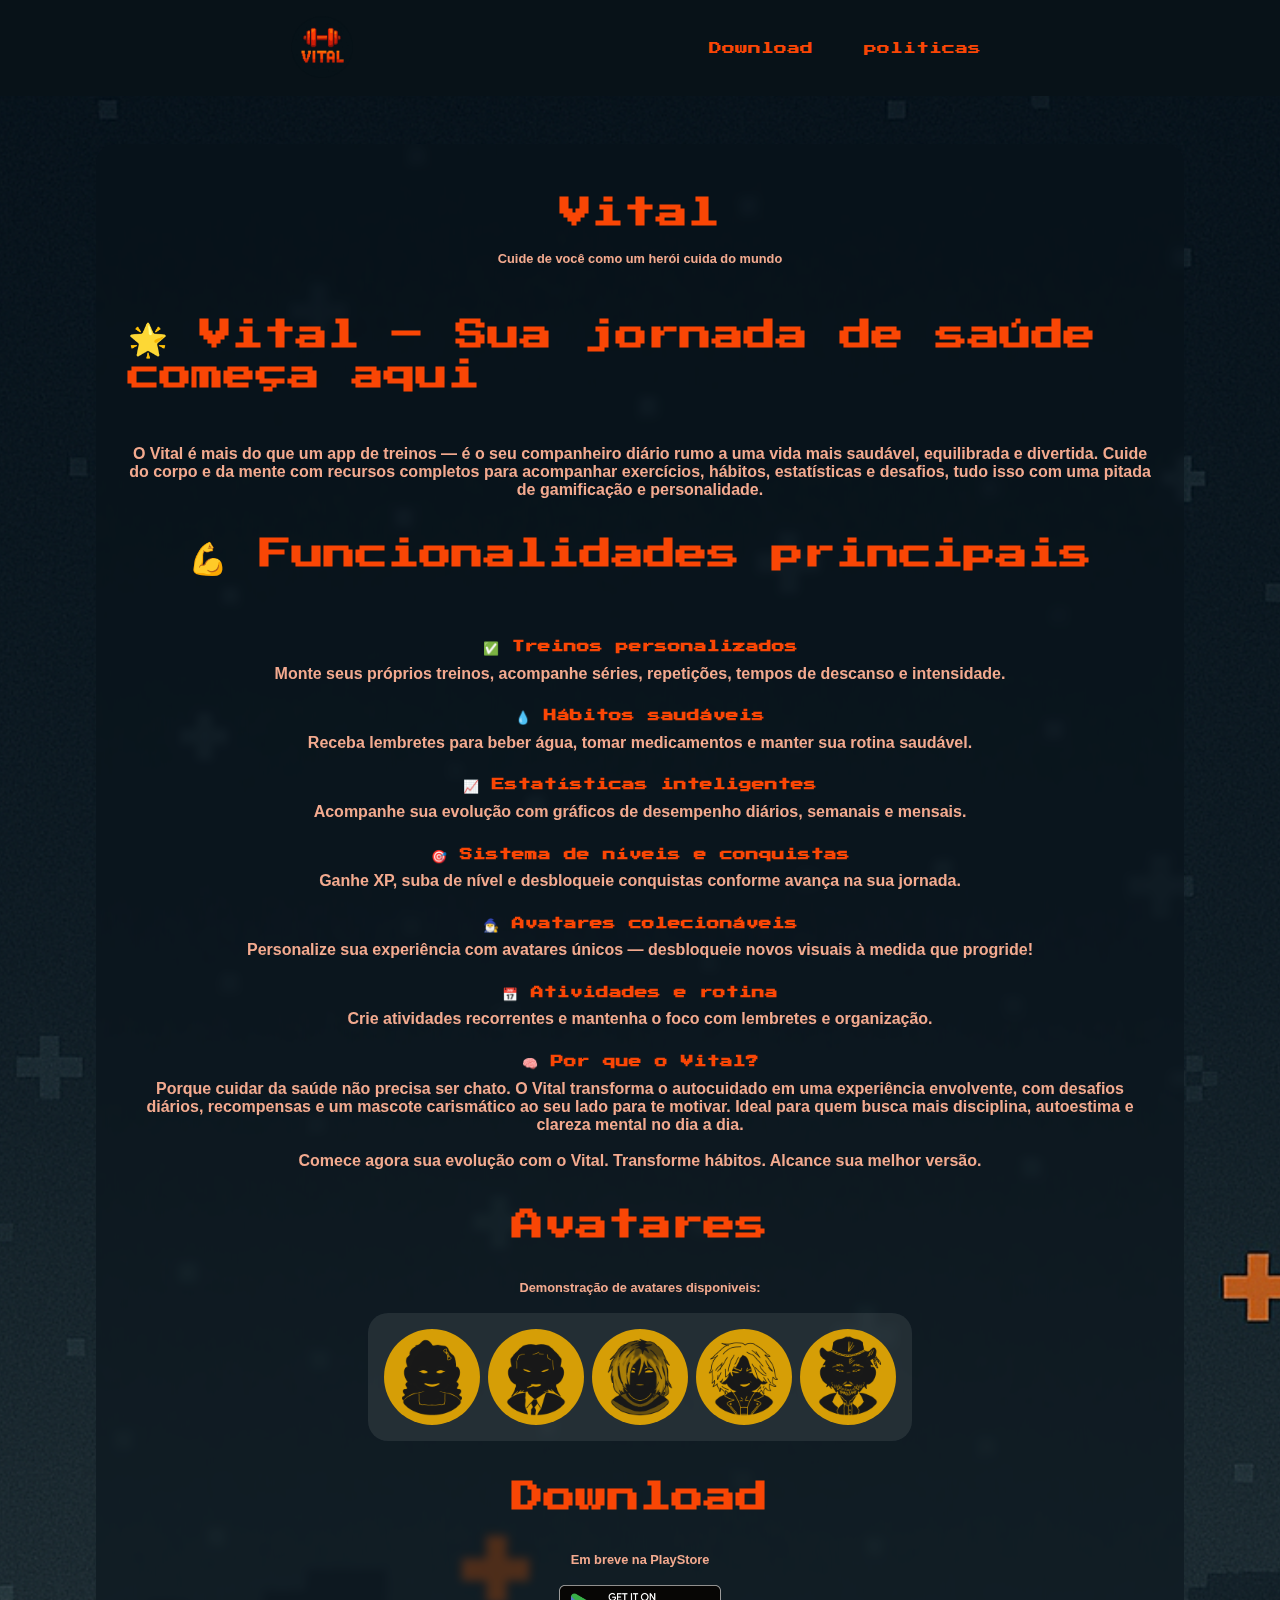
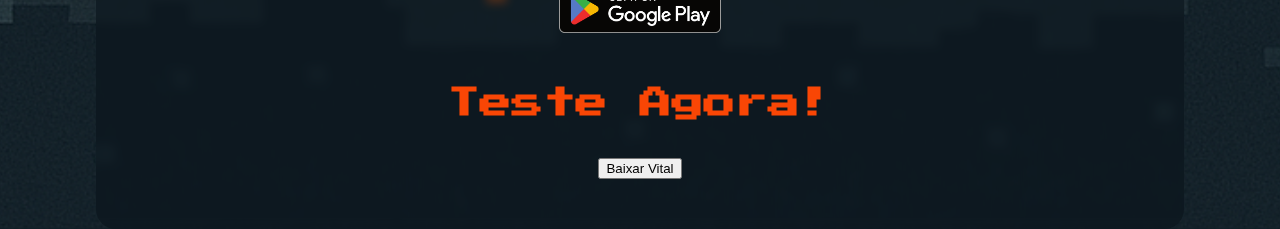
<file: index.html>
<!DOCTYPE html>
<html lang="en">
<head>
    <meta charset="UTF-8">
    <meta name="viewport" content="width=device-width, initial-scale=1.0">
    <title>Vital Site</title>
    <link rel="shortcut icon" href="assets/imgs/vital_icon_splash.png" type="image/x-icon">
    <link rel="preconnect" href="https://fonts.googleapis.com">
<link rel="preconnect" href="https://fonts.gstatic.com" crossorigin>
<link href="https://fonts.googleapis.com/css2?family=Press+Start+2P&family=Tenor+Sans&family=Work+Sans:ital,wght@0,100..900;1,100..900&display=swap" rel="stylesheet">

    <link rel="stylesheet" href="style/style.css">
    <link rel="stylesheet" href="style/mediaQuery.css">
</head>
<body>
    <script>
        function baixarVital(){
            window.open('https://github.com/malvesbruno/Vital/releases/download/v1.2.5/Vital.v1.2.5.apk')
        }
    </script>
    <nav>
        <img src="assets/imgs/vital_icon_splash.png" style="height: 6em;" alt="Icon">
        <ul>
            <li><a href="#Download">Download</a></li>
            <li><a href="politicas.html">politicas</a></li>
        </ul>
    </nav>
    <section>
        <h1 style="font-size: 2em;">Vital</h1>
        <h2>Cuide de você como um herói cuida do mundo</h2>
            <h1><br>🌟 Vital – Sua jornada de saúde começa aqui<br><br></h1>
            <h2 style="text-align: center; font-size: 1em;">O Vital é mais do que um app de treinos — é o seu companheiro diário rumo a uma vida mais saudável, equilibrada e divertida. Cuide do corpo e da mente com recursos completos para acompanhar exercícios, hábitos, estatísticas e desafios, tudo isso com uma pitada de gamificação e personalidade.<br><br></h2>

            <h1>💪 Funcionalidades principais<br><br></h1>
            <h1 style="font-size: 0.8em;">✅ Treinos personalizados<br></h1>
<h2 style="text-align: center; font-size: 1em;">Monte seus próprios treinos, acompanhe séries, repetições, tempos de descanso e intensidade.<br><br></h2>

            <h1 style="font-size: 0.8em;">💧 Hábitos saudáveis<br></h1>
<h2 style="text-align: center; font-size: 1em;">Receba lembretes para beber água, tomar medicamentos e manter sua rotina saudável.<br><br></h2>

            <h1 style="font-size: 0.8em;">📈 Estatísticas inteligentes<br></h1>
<h2 style="text-align: center; font-size: 1em;">Acompanhe sua evolução com gráficos de desempenho diários, semanais e mensais.<br><br></h2>

            <h1 style="font-size: 0.8em;">🎯 Sistema de níveis e conquistas<br></h1>
<h2 style="text-align: center; font-size: 1em;">Ganhe XP, suba de nível e desbloqueie conquistas conforme avança na sua jornada.<br><br></h2>

            <h1 style="font-size: 0.8em;">🧙‍♂️ Avatares colecionáveis<br></h1>
<h2 style="text-align: center; font-size: 1em;">Personalize sua experiência com avatares únicos — desbloqueie novos visuais à medida que progride!<br><br></h2>

            <h1 style="font-size: 0.8em;">📅 Atividades e rotina<br></h1>
<h2 style="text-align: center; font-size: 1em;">Crie atividades recorrentes e mantenha o foco com lembretes e organização.<br><br></h2>

            <h1 style="font-size: 0.8em;">🧠 Por que o Vital?<br></h1>
<h2 style="text-align: center; font-size: 1em;">Porque cuidar da saúde não precisa ser chato. O Vital transforma o autocuidado em uma experiência envolvente, com desafios diários, recompensas e um mascote carismático ao seu lado para te motivar. Ideal para quem busca mais disciplina, autoestima e clareza mental no dia a dia.<br><br></h2>

<h2 style="text-align: center; font-size: 1em;">Comece agora sua evolução com o Vital. Transforme hábitos. Alcance sua melhor versão.<br><br>
    <h1>Avatares</h1><br>
    <h2>Demonstração de avatares disponiveis:</h2><br>
    <div class="avatar_grid">
        <img src="assets/imgs/avatares/girl.png" style="height: 6em;" alt="girl">
        <img src="assets/imgs/avatares/mr_vega.png" style="height: 6em;" alt="girl">
        <img src="assets/imgs/avatares/negative_creep.png" style="height: 6em;" alt="girl">
        <img src="assets/imgs/avatares/red_rebellion.png" style="height: 6em;" alt="girl">
        <img src="assets/imgs/avatares/tacitus.png" style="height: 6em;" alt="girl">
    </div>
    <br>
    <h1 id="Download">Download</h1><br>
    <h2>Em breve na PlayStore</h2> <br>
    <img src="assets/imgs/playStore.png" style="height: 3em;" alt="PlayStore">
    <h1><br>Teste Agora!</h1>
    <br>
    <button onclick="baixarVital()">Baixar Vital</button>
    <br>

    </section>
</body>
</html>
</file>
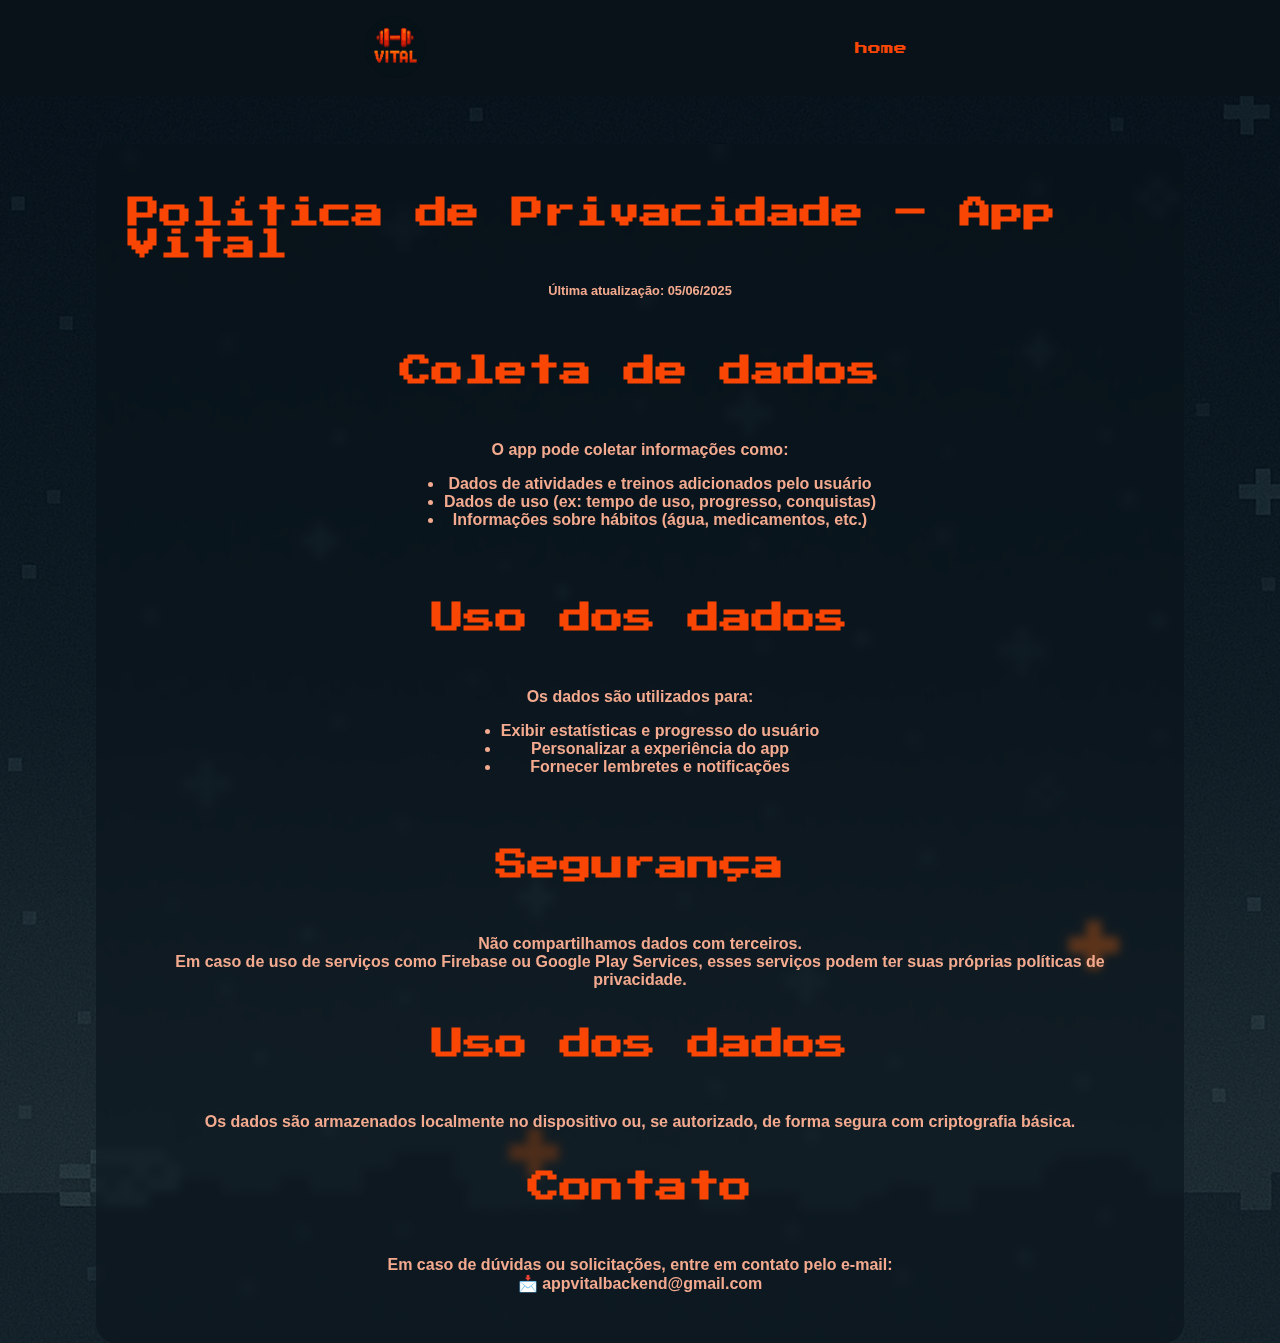
<file: politicas.html>
<!DOCTYPE html>
<html lang="en">
<head>
    <meta charset="UTF-8">
    <meta name="viewport" content="width=device-width, initial-scale=1.0">
    <title>Document</title>
    <link rel="preconnect" href="https://fonts.googleapis.com">
<link rel="preconnect" href="https://fonts.gstatic.com" crossorigin>
<link href="https://fonts.googleapis.com/css2?family=Press+Start+2P&family=Tenor+Sans&family=Work+Sans:ital,wght@0,100..900;1,100..900&display=swap" rel="stylesheet">

    <link rel="stylesheet" href="style/style.css">
    <link rel="stylesheet" href="style/mediaQuery.css">
</head>
<body>
    <nav>
        <img src="assets/imgs/vital_icon_splash.png" style="height: 6em;" alt="Icon">
        <ul>
            <li><a href="index.html">home</a></li>
        </ul>
    </nav>
    <section>
        <h1 style="font-size: 2em;">Política de Privacidade – App Vital</h1>
        <h2>Última atualização: 05/06/2025</h2>
        <br><br>
            <h1>Coleta de dados<br><br></h1>
            <h2 style="text-align: center; font-size: 1em;">O app pode coletar informações como:
                <ul>
                    <li>Dados de atividades e treinos adicionados pelo usuário</li>
                    <li>Dados de uso (ex: tempo de uso, progresso, conquistas)</li>
                    <li>Informações sobre hábitos (água, medicamentos, etc.)

</li>
                </ul>
                <br><br></h2>

            <h1>Uso dos dados<br><br></h1>
<h2 style="text-align: center; font-size: 1em;">Os dados são utilizados para:
                <ul>
                    <li>Exibir estatísticas e progresso do usuário</li>
                    <li>Personalizar a experiência do app</li>
                    <li>Fornecer lembretes e notificações

</li>
                </ul>
                <br><br></h2>

            <h1>Segurança<br><br></h1>
<h2 style="text-align: center; font-size: 1em;">Não compartilhamos dados com terceiros.<br>
Em caso de uso de serviços como Firebase ou Google Play Services, esses serviços podem ter suas próprias políticas de privacidade.
                <br><br></h2>
                <h1>Uso dos dados<br><br></h1>
<h2 style="text-align: center; font-size: 1em;">Os dados são armazenados localmente no dispositivo ou, se autorizado, de forma segura com criptografia básica.
                <br><br></h2>

                <h1>Contato<br><br></h1>
<h2 style="text-align: center; font-size: 1em;">Em caso de dúvidas ou solicitações, entre em contato pelo e-mail:<br>
📩 appvitalbackend@gmail.com
                <br><br></h2>
    </section>
</body>
</html>
</file>
<file: style/style.css>
.press-start-2p-regular {
  font-family: "Press Start 2P", system-ui;
  font-weight: 400;
  font-style: normal;
}


html, body{
    margin: 0;
    padding: 0;
    min-height: 100%;
    width: 100%;
    display: flex;
    flex-direction: column;
    justify-content: flex-start;
    align-items: center;
}

body{
    background: url('../assets/imgs/bg.png') ;
    background-position: 50%;
    background-repeat: no-repeat;
    background-repeat: repeat-y;
    background-size: cover;
}

nav{
    margin: 0;
    background: #081218 ;
    display: flex;
    justify-content: space-evenly;
    align-items: center;
    width: 100%;
}

nav ul{
    display: flex;
    flex-direction: row;
    color: #f94605;
}

nav ul li{
    margin-inline: 2em;
    list-style: none;
    font-family: 'Press Start 2P';
    font-size: 0.8em;
}

nav ul li a{
    color: #f94605;
    text-decoration: none;
}

section{
    margin-top: 3em;
    background-color: #08121885;
    width: 80%;
    display: flex;
    flex-direction: column;
    justify-content: center;
    align-items: center;
    backdrop-filter: blur(5px);
    padding: 2em;
    border-radius: 20px;

}

section h1{
    font-family: 'Press Start 2P';
    color: #f94605;
}

section h2{
    margin: 0;
    font-family: 'Lucida Sans', 'Lucida Sans Regular', 'Lucida Grande', 'Lucida Sans Unicode', Geneva, Verdana, sans-serif;
    color: #f3aa8f;
    font-size: 0.8em;
}

div.publi{
    margin: 2em;
    width: 100%;
    display: flex;
    flex-direction: column;
    justify-content: center;
    align-items: center;
    flex-wrap: wrap;
}

div.publi img{
    margin-top: 1em;
}

section p{
     font-family: 'Lucida Sans', 'Lucida Sans Regular', 'Lucida Grande', 'Lucida Sans Unicode', Geneva, Verdana, sans-serif;
    color: #f94605;
    text-align: center;
}

.avatar_grid{
    width: 50%;
    background-color: #ffffff16;
    border-radius: 20px;
    padding: 1em;
    display: flex;
    flex-wrap: wrap;
    justify-content: space-between;
    align-items:center;
}

.avatar_grid img{
    background-color: rgb(214, 158, 6);
    border-radius: 100%;
}
</file>
<file: style/mediaQuery.css>
@media screen and (max-width: 729px){
    
nav ul{
    display: flex;
    flex-direction: row;
    color: #f94605;
}

nav ul li{
    margin-inline: .8em;
    list-style: none;
    font-family: 'Press Start 2P';
    font-size: 0.5em;
}

nav ul li a{
    color: #f94605;
    text-decoration: none;
}

section h2{
    text-align: center;
    font-size: 0.7em !important;
}

div.publi h1{
    font-size: 0.7em !important;
}

section h1{
    font-size: 1em !important;
    text-align: center;
}

.avatar_grid{
    width: 100%;
    justify-content: space-evenly;
}

.avatar_grid img{
    background-color: rgb(214, 158, 6);
    border-radius: 100%;
    margin-block: 0.5em;
}

button{
    width: 60%;
}

}
</file>
